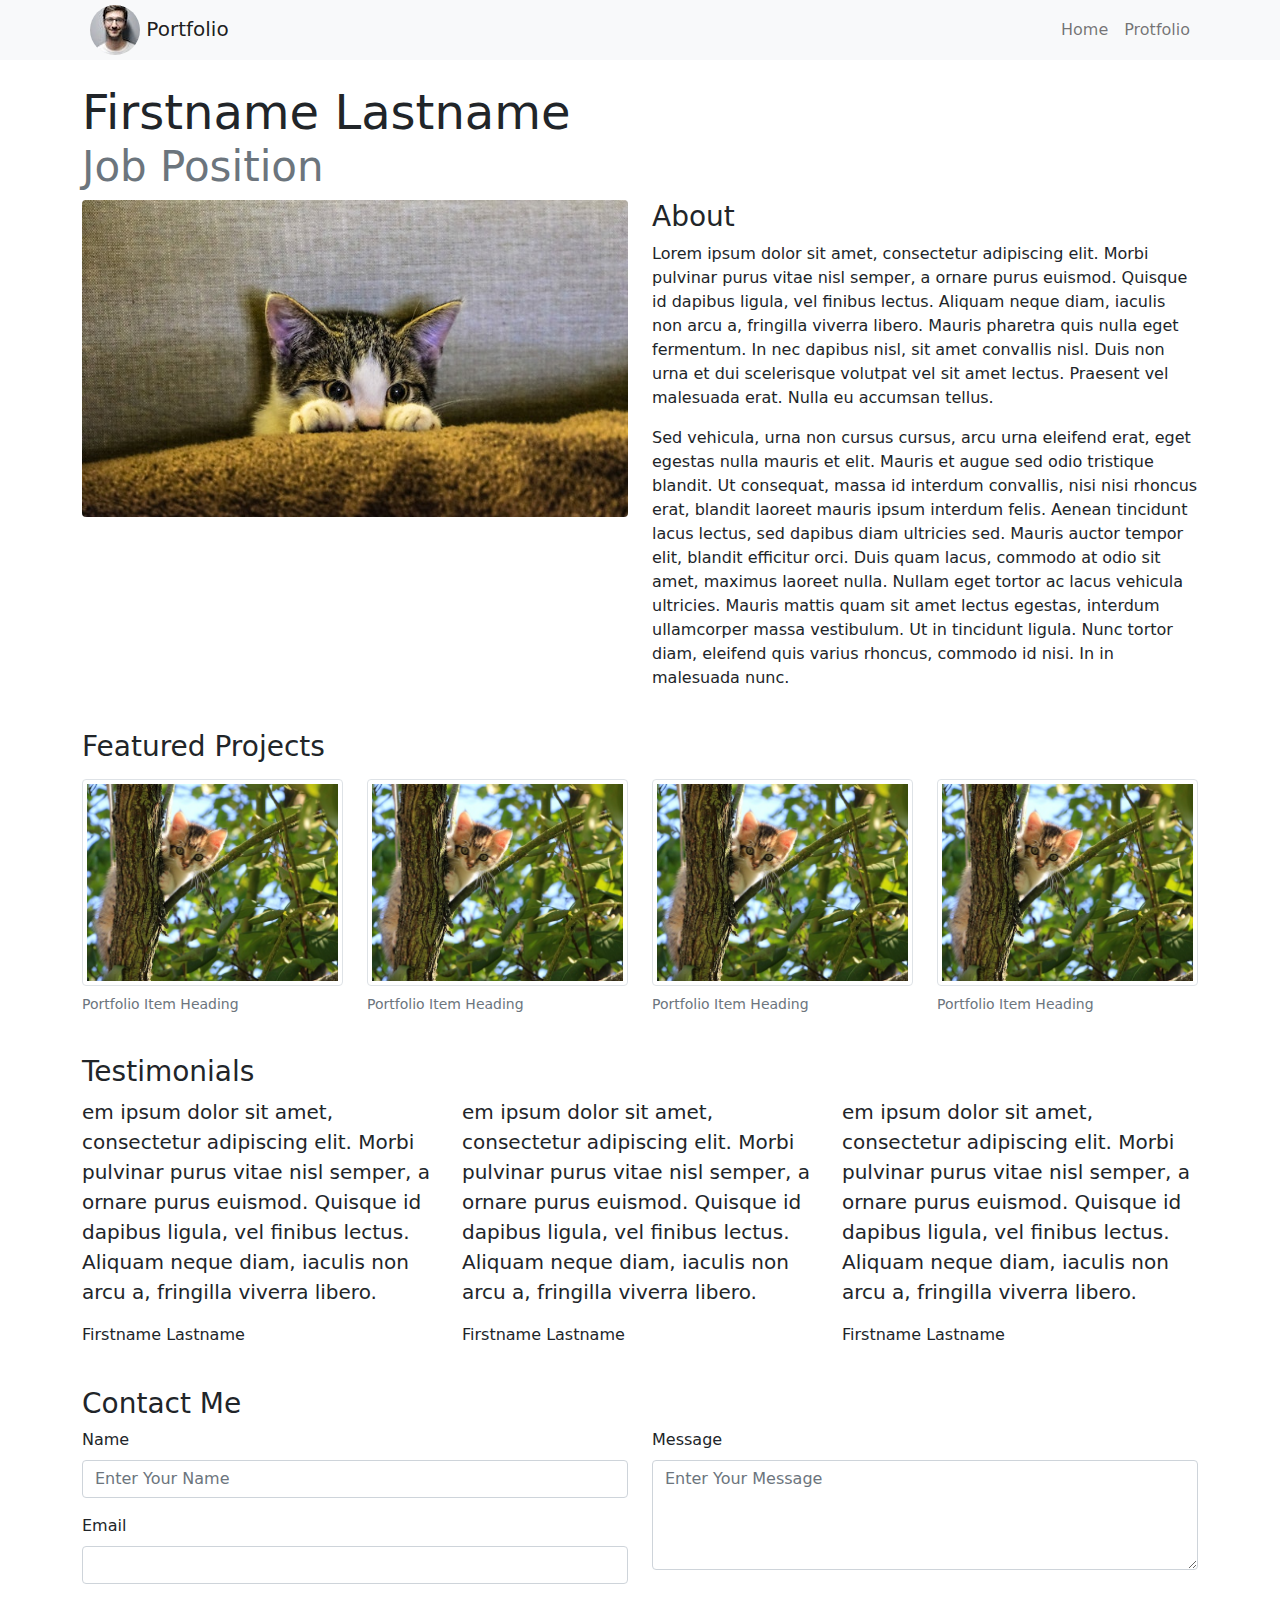
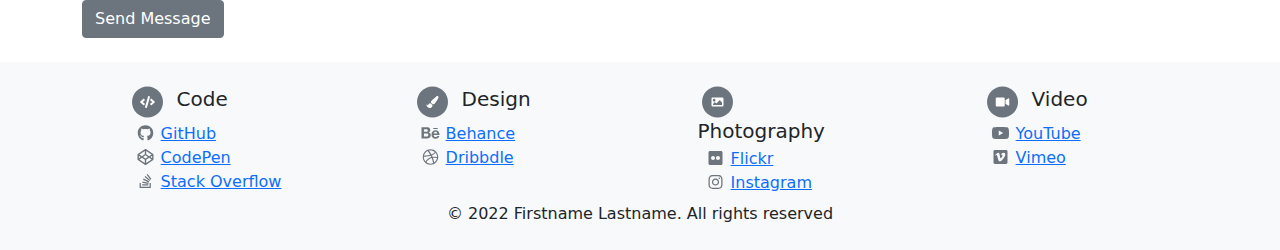
<file: index.html>
<!DOCTYPE html>
<html lang="en">
  <head>
    <!-- Required meta tags -->
    <meta charset="utf-8" />
    <meta name="viewport" content="width=device-width, initial-scale=1" />
    <title>Home - Protfolio</title>

    <!-- Bootstrap CSS -->
    <link rel="stylesheet" href="./css/bootstrap.min.css" />
    <link rel="stylesheet" href="./css/style.css" />

    <!-- Font Awesome -->
    <script defer src="./js/fontawesome-all.min.js"></script>
  </head>

  <body>
    <nav class="navbar navbar-expand-lg navbar-light bg-light p-0">
      <div class="container">
        <a href="index.html" class="navbar-brand">
          <img
            src="./img/logo.jpg"
            alt="profile picure"
            class="rounded-circle align-middle ms-2"
          />
          Portfolio
        </a>
        <button
          class="navbar-toggler"
          type="button"
          data-bs-toggle="collapse"
          data-bs-target="#navbar"
          aria-controls="navbar"
          aria-label="Toggle navigation"
        >
          <span class="navbar-toggler-icon"></span>
        </button>
        <div class="collapse navbar-collapse" id="navbar">
          <ul class="navbar-nav ms-auto">
            <li class="nav-item active" aria-current="page">
              <a href="index.html" class="nav-link">Home</a>
            </li>
            <li class="nav-item">
              <a href="portfolio-overview.html" class="nav-link">Protfolio</a>
            </li>
          </ul>
        </div>
      </div>
    </nav>

    <!-- Container End  -->
    <div class="container mt-4">
      <!-- Banner Section Start -->
      <h2 class="display-5">
        Firstname Lastname
        <small class="d-block text-muted">Job Position</small>
      </h2>
      <div class="row mb-4">
        <div class="col-12 col-lg-6">
          <img
            class="img-fluid rounded"
            src="./img/cat.jpg"
            alt="protfolio image"
          />
        </div>
        <div class="col-12 col-lg-6 mt-3 mt-lg-0">
          <h3>About</h3>
          <p>
            Lorem ipsum dolor sit amet, consectetur adipiscing elit. Morbi
            pulvinar purus vitae nisl semper, a ornare purus euismod. Quisque id
            dapibus ligula, vel finibus lectus. Aliquam neque diam, iaculis non
            arcu a, fringilla viverra libero. Mauris pharetra quis nulla eget
            fermentum. In nec dapibus nisl, sit amet convallis nisl. Duis non
            urna et dui scelerisque volutpat vel sit amet lectus. Praesent vel
            malesuada erat. Nulla eu accumsan tellus.
          </p>
          <p>
            Sed vehicula, urna non cursus cursus, arcu urna eleifend erat, eget
            egestas nulla mauris et elit. Mauris et augue sed odio tristique
            blandit. Ut consequat, massa id interdum convallis, nisi nisi
            rhoncus erat, blandit laoreet mauris ipsum interdum felis. Aenean
            tincidunt lacus lectus, sed dapibus diam ultricies sed. Mauris
            auctor tempor elit, blandit efficitur orci. Duis quam lacus, commodo
            at odio sit amet, maximus laoreet nulla. Nullam eget tortor ac lacus
            vehicula ultricies. Mauris mattis quam sit amet lectus egestas,
            interdum ullamcorper massa vestibulum. Ut in tincidunt ligula. Nunc
            tortor diam, eleifend quis varius rhoncus, commodo id nisi. In in
            malesuada nunc.
          </p>
        </div>
      </div>

      <!-- Banner Section End-->

      <!-- Feature project Start  -->
      <h3 class="mb-3 text-dark">Featured Projects</h3>
      <div class="row mb-4">
        <div class="col-12 col-md-6 col-xl-3">
          <a href="portfolio-item.html">
            <figure class="figure">
              <img
                class="figure-img img-fluid img-thumbnail"
                src="./img/cat-2.jpg"
                alt="Portfoilo Item Heading"
              />
              <figcaption class="figure-caption">
                Portfolio Item Heading
              </figcaption>
            </figure>
          </a>
        </div>
        <div class="col-12 col-md-6 col-xl-3">
          <a href="portfolio-item.html">
            <figure class="figure">
              <img
                class="figure-img img-fluid img-thumbnail"
                src="./img/cat-2.jpg"
                alt="Portfoilo Item Heading"
              />
              <figcaption class="figure-caption">
                Portfolio Item Heading
              </figcaption>
            </figure>
          </a>
        </div>
        <div class="col-12 col-md-6 col-xl-3">
          <a href="portfolio-item.html">
            <figure class="figure">
              <img
                class="figure-img img-fluid img-thumbnail"
                src="./img/cat-2.jpg"
                alt="Portfoilo Item Heading"
              />
              <figcaption class="figure-caption">
                Portfolio Item Heading
              </figcaption>
            </figure>
          </a>
        </div>
        <div class="col-12 col-md-6 col-xl-3">
          <a href="portfolio-item.html">
            <figure class="figure">
              <img
                class="figure-img img-fluid img-thumbnail"
                src="./img/cat-2.jpg"
                alt="Portfoilo Item Heading"
              />
              <figcaption class="figure-caption">
                Portfolio Item Heading
              </figcaption>
            </figure>
          </a>
        </div>
      </div>
      <!-- Feature project End  -->

      <!-- Testimonials Start  -->
      <h3 class="text-dark">Testimonials</h3>
      <div class="row mb-4">
        <div class="col-12 col-lg-4">
          <figure>
            <blockquote class="blockquote">
              <p>
                em ipsum dolor sit amet, consectetur adipiscing elit. Morbi
                pulvinar purus vitae nisl semper, a ornare purus euismod.
                Quisque id dapibus ligula, vel finibus lectus. Aliquam neque
                diam, iaculis non arcu a, fringilla viverra libero.
              </p>
            </blockquote>
            <figcaption>Firstname Lastname</figcaption>
          </figure>
        </div>
        <div class="col-12 col-lg-4">
          <figure>
            <blockquote class="blockquote">
              <p>
                em ipsum dolor sit amet, consectetur adipiscing elit. Morbi
                pulvinar purus vitae nisl semper, a ornare purus euismod.
                Quisque id dapibus ligula, vel finibus lectus. Aliquam neque
                diam, iaculis non arcu a, fringilla viverra libero.
              </p>
            </blockquote>
            <figcaption>Firstname Lastname</figcaption>
          </figure>
        </div>
        <div class="col-12 col-lg-4">
          <figure>
            <blockquote class="blockquote">
              <p>
                em ipsum dolor sit amet, consectetur adipiscing elit. Morbi
                pulvinar purus vitae nisl semper, a ornare purus euismod.
                Quisque id dapibus ligula, vel finibus lectus. Aliquam neque
                diam, iaculis non arcu a, fringilla viverra libero.
              </p>
            </blockquote>
            <figcaption>Firstname Lastname</figcaption>
          </figure>
        </div>
      </div>
      <!-- Testimonial End  -->

      <!-- Form Start  -->
      <h3 class="text-dark">Contact Me</h3>
      <form action="" class="mb-4">
        <div class="row">
          <div class="col-12 col-md-6">
            <div class="mb-3">
              <label for="name" class="form-label">Name</label>
              <input
                type="text"
                name="name"
                id="name"
                class="form-control"
                placeholder="Enter Your Name"
              />
            </div>
            <div class="mb-3">
              <label for="email" class="form-label">Email</label>
              <input
                type="email"
                name="email"
                id="email"
                class="form-control"
                palceholder="Enter Your Email"
              />
            </div>
          </div>
          <div class="col-12 col-md-6">
            <label for="message" class="form-label">Message</label>
            <textarea
              name="message"
              id="message"
              rows="4"
              placeholder="Enter Your Message"
              class="form-control"
            ></textarea>
          </div>
        </div>
        <button type="submit" class="btn btn-secondary mt-2 mt-lg-0">
          Send Message
        </button>
      </form>
      <!-- Form End  -->
    </div>
    <!-- Container End -->

    <!-- footer start  -->
    <footer class="bg-light py-4">
      <div class="container">
        <div class="row mb-3">
          <div
            class="col-12 col-sm-6 mb-4 mb-xl-0 col-xl-3 d-flex justify-content-center"
          >
            <div class="parent">
              <div class="child">
                <div>
                  <div
                    class="d-inline-block fa-layers fa-fw fa-2x me-1"
                    style="vertical-align: top"
                  >
                    <i class="fas fa-circle text-muted"></i>
                    <i
                      class="fas fa-code text-white"
                      data-fa-transform="shrink-10"
                    ></i>
                  </div>
                  <h5 class="d-inline-block m-0" style="vertical-align: middle">
                    Code
                  </h5>
                </div>
                <ul class="list-unstyled d-inline-block ps-2 mt-1">
                  <li>
                    <i class="fab fa-fw fa-github text-muted"></i>
                    <a href="#0">GitHub</a>
                  </li>
                  <li>
                    <i class="fab fa-fw fa-codepen text-muted"></i>
                    <a href="">CodePen</a>
                  </li>
                  <li>
                    <i class="fab fa-fw fa-stack-overflow text-muted"></i>
                    <a href="">Stack Overflow</a>
                  </li>
                </ul>
              </div>
            </div>
          </div>
          <div class="col-12 col-sm-6 col-xl-3 d-flex justify-content-center">
            <div class="parent">
              <div class="child">
                <div
                  class="d-inline-block fa-layers fa-fw fa-2x me-1"
                  style="vertical-align: top"
                >
                  <i class="fas fa-circle text-muted"></i>
                  <i
                    class="fas fa-paint-brush text-white"
                    data-fa-transform="shrink-10"
                  ></i>
                </div>
                <h5 class="m-0 d-inline-block" style="vertical-align: middle">
                  Design
                </h5>

                <ul class="list-unstyled ps-2 mt-1">
                  <li>
                    <i class="fab fa-fw fa-behance text-muted"></i>
                    <a href="">Behance</a>
                  </li>
                  <li>
                    <i class="fab fa-fw fa-dribbble text-muted"></i>
                    <a href="">Dribbdle</a>
                  </li>
                </ul>
              </div>
            </div>
          </div>
          <div class="col-12 col-sm-6 col-xl-3 d-flex justify-content-center">
            <div class="parent">
              <div class="child">
                <div
                  class="d-inline-block fa-layers fa-fw fa-2x me-1"
                  style="vertical-align: top"
                >
                  <i class="fas fa-circle text-muted"></i>
                  <i
                    class="fas fa-image text-white"
                    data-fa-transform="shrink-10"
                  ></i>
                </div>
                <h5 class="m-0 d-inline-block" style="vertical-align: middle">
                  Photography
                </h5>

                <ul class="list-unstyled ps-2 mt-1 d-inline-block text-start">
                  <li>
                    <i class="fab fa-fw fa-flickr text-muted"></i>
                    <a href="">Flickr</a>
                  </li>
                  <li>
                    <i class="fab fa-fw fa-instagram text-muted"></i>
                    <a href="">Instagram</a>
                  </li>
                </ul>
              </div>
            </div>
          </div>
          <div class="col-12 col-sm-6 col-xl-3 d-flex justify-content-center">
            <div class="parent">
              <div class="child">
                <div>
                  <div
                    class="d-inline-block fa-layers fa-fw fa-2x me-1"
                    style="vertical-align: top"
                  >
                    <i class="fas fa-circle text-muted"></i>
                    <i
                      class="fas fa-video text-white"
                      data-fa-transform="shrink-10"
                    ></i>
                  </div>
                  <h5 class="d-inline-block m-0" style="vertical-align: middle">
                    Video
                  </h5>
                </div>
                <ul class="list-unstyled ps-2 mt-1">
                  <li>
                    <i class="fab fa-fw fa-youtube text-muted"></i>
                    <a href="#0">YouTube</a>
                  </li>
                  <li>
                    <i class="fab fa-fw fa-vimeo text-muted"></i>
                    <a href="#0">Vimeo</a>
                  </li>
                </ul>
              </div>
            </div>
          </div>
        </div>
        <p class="text-center mb-0">
          &copy; 2022 Firstname Lastname. All rights reserved
        </p>
      </div>
    </footer>
    <!-- footer end  -->

    <!-- Bootstrap JS  -->
    <script src="./js/bootstrap.bundle.min.js"></script>
  </body>
</html>
</file>
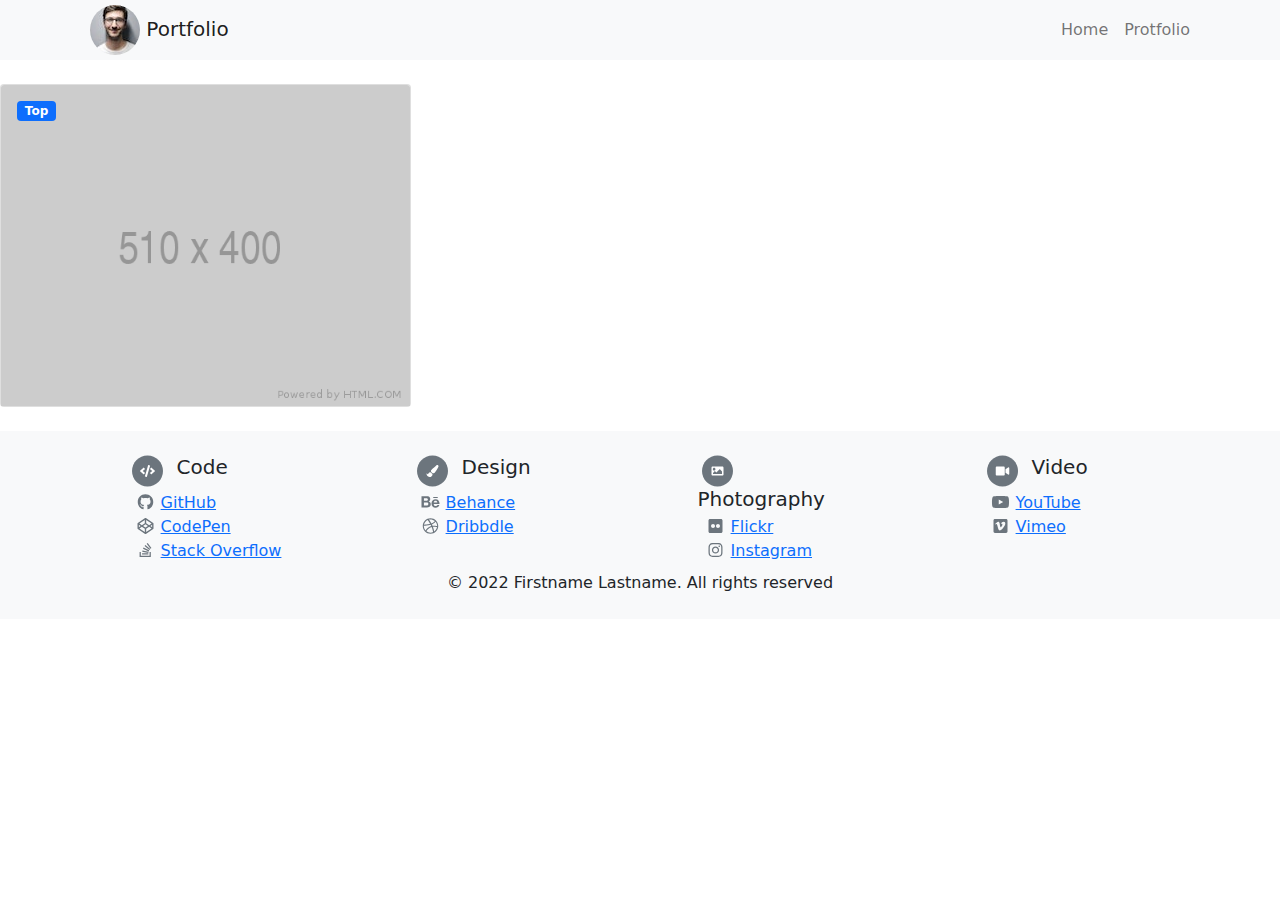
<file: portfolio-overview.html>
<!DOCTYPE html>
<html lang="en">
  <head>
    <!-- Required meta tags -->
    <meta charset="utf-8" />
    <meta name="viewport" content="width=device-width, initial-scale=1" />
    <title>Portfolio-Overfiew - Protfolio</title>

    <!-- Bootstrap CSS -->
    <link rel="stylesheet" href="./css/bootstrap.min.css" />
    <link rel="stylesheet" href="./css/style.css" />

    <!-- Font Awesome -->
    <script defer src="./js/fontawesome-all.min.js"></script>
  </head>
  <body>
    <nav class="navbar navbar-expand-lg navbar-light bg-light p-0">
      <div class="container">
        <a href="index.html" class="navbar-brand">
          <img
            src="./img/logo.jpg"
            alt="profile picure"
            class="rounded-circle align-middle ms-2"
          />
          Portfolio
        </a>
        <button
          class="navbar-toggler"
          type="button"
          data-bs-toggle="collapse"
          data-bs-target="#navbar"
          aria-controls="navbar"
          aria-label="Toggle navigation"
        >
          <span class="navbar-toggler-icon"></span>
        </button>
        <div class="collapse navbar-collapse" id="navbar">
          <ul class="navbar-nav ms-auto">
            <li class="nav-item">
              <a href="index.html" class="nav-link">Home</a>
            </li>
            <li class="nav-item active" aria-current="page">
              <a href="portfolio-overview.html" class="nav-link">Protfolio</a>
            </li>
          </ul>
        </div>
      </div>
    </nav>

    <!-- Container Start -->
    <div class="contaier mt-4">
      <div class="row">
        <div class="col-12 col-md-6 col-xl-4 mb-4">
          <div class="card">
            <div class="badge bg-primary position-absolute mt-3 ms-3">Top</div>
            <img
              class="card-img-top"
              src="./img/510x400.png"
              alt="Portfolio item heading"
            />
          </div>
        </div>
      </div>
    </div>
    <!-- Container End -->

    <!-- footer start  -->
    <footer class="bg-light py-4">
      <div class="container">
        <div class="row mb-3">
          <div
            class="col-12 col-sm-6 mb-4 mb-xl-0 col-xl-3 d-flex justify-content-center"
          >
            <div class="parent">
              <div class="child">
                <div>
                  <div
                    class="d-inline-block fa-layers fa-fw fa-2x me-1"
                    style="vertical-align: top"
                  >
                    <i class="fas fa-circle text-muted"></i>
                    <i
                      class="fas fa-code text-white"
                      data-fa-transform="shrink-10"
                    ></i>
                  </div>
                  <h5 class="d-inline-block m-0" style="vertical-align: middle">
                    Code
                  </h5>
                </div>
                <ul class="list-unstyled d-inline-block ps-2 mt-1">
                  <li>
                    <i class="fab fa-fw fa-github text-muted"></i>
                    <a href="#0">GitHub</a>
                  </li>
                  <li>
                    <i class="fab fa-fw fa-codepen text-muted"></i>
                    <a href="">CodePen</a>
                  </li>
                  <li>
                    <i class="fab fa-fw fa-stack-overflow text-muted"></i>
                    <a href="">Stack Overflow</a>
                  </li>
                </ul>
              </div>
            </div>
          </div>
          <div class="col-12 col-sm-6 col-xl-3 d-flex justify-content-center">
            <div class="parent">
              <div class="child">
                <div
                  class="d-inline-block fa-layers fa-fw fa-2x me-1"
                  style="vertical-align: top"
                >
                  <i class="fas fa-circle text-muted"></i>
                  <i
                    class="fas fa-paint-brush text-white"
                    data-fa-transform="shrink-10"
                  ></i>
                </div>
                <h5 class="m-0 d-inline-block" style="vertical-align: middle">
                  Design
                </h5>

                <ul class="list-unstyled ps-2 mt-1">
                  <li>
                    <i class="fab fa-fw fa-behance text-muted"></i>
                    <a href="">Behance</a>
                  </li>
                  <li>
                    <i class="fab fa-fw fa-dribbble text-muted"></i>
                    <a href="">Dribbdle</a>
                  </li>
                </ul>
              </div>
            </div>
          </div>
          <div class="col-12 col-sm-6 col-xl-3 d-flex justify-content-center">
            <div class="parent">
              <div class="child">
                <div
                  class="d-inline-block fa-layers fa-fw fa-2x me-1"
                  style="vertical-align: top"
                >
                  <i class="fas fa-circle text-muted"></i>
                  <i
                    class="fas fa-image text-white"
                    data-fa-transform="shrink-10"
                  ></i>
                </div>
                <h5 class="m-0 d-inline-block" style="vertical-align: middle">
                  Photography
                </h5>

                <ul class="list-unstyled ps-2 mt-1 d-inline-block text-start">
                  <li>
                    <i class="fab fa-fw fa-flickr text-muted"></i>
                    <a href="">Flickr</a>
                  </li>
                  <li>
                    <i class="fab fa-fw fa-instagram text-muted"></i>
                    <a href="">Instagram</a>
                  </li>
                </ul>
              </div>
            </div>
          </div>
          <div class="col-12 col-sm-6 col-xl-3 d-flex justify-content-center">
            <div class="parent">
              <div class="child">
                <div>
                  <div
                    class="d-inline-block fa-layers fa-fw fa-2x me-1"
                    style="vertical-align: top"
                  >
                    <i class="fas fa-circle text-muted"></i>
                    <i
                      class="fas fa-video text-white"
                      data-fa-transform="shrink-10"
                    ></i>
                  </div>
                  <h5 class="d-inline-block m-0" style="vertical-align: middle">
                    Video
                  </h5>
                </div>
                <ul class="list-unstyled ps-2 mt-1">
                  <li>
                    <i class="fab fa-fw fa-youtube text-muted"></i>
                    <a href="#0">YouTube</a>
                  </li>
                  <li>
                    <i class="fab fa-fw fa-vimeo text-muted"></i>
                    <a href="#0">Vimeo</a>
                  </li>
                </ul>
              </div>
            </div>
          </div>
        </div>
        <p class="text-center mb-0">
          &copy; 2022 Firstname Lastname. All rights reserved
        </p>
      </div>
    </footer>
    <!-- footer end  -->
    <!-- Bootstrap JS  -->
    <script src="./js/bootstrap.bundle.min.js"></script>
  </body>
</html>
</file>
<file: css/style.css>
.parent {
  position: relative;
  left: 50%;
  transform: translateX(-50%);
  width: 100%;
  height: 100px;
}

.child {
  position: absolute;
  left: 50%;
  transform: translateX(-50%);
  width: 170px;
}

.break {
  flex-basis: 100%;
  height: 0;
}
</file>
